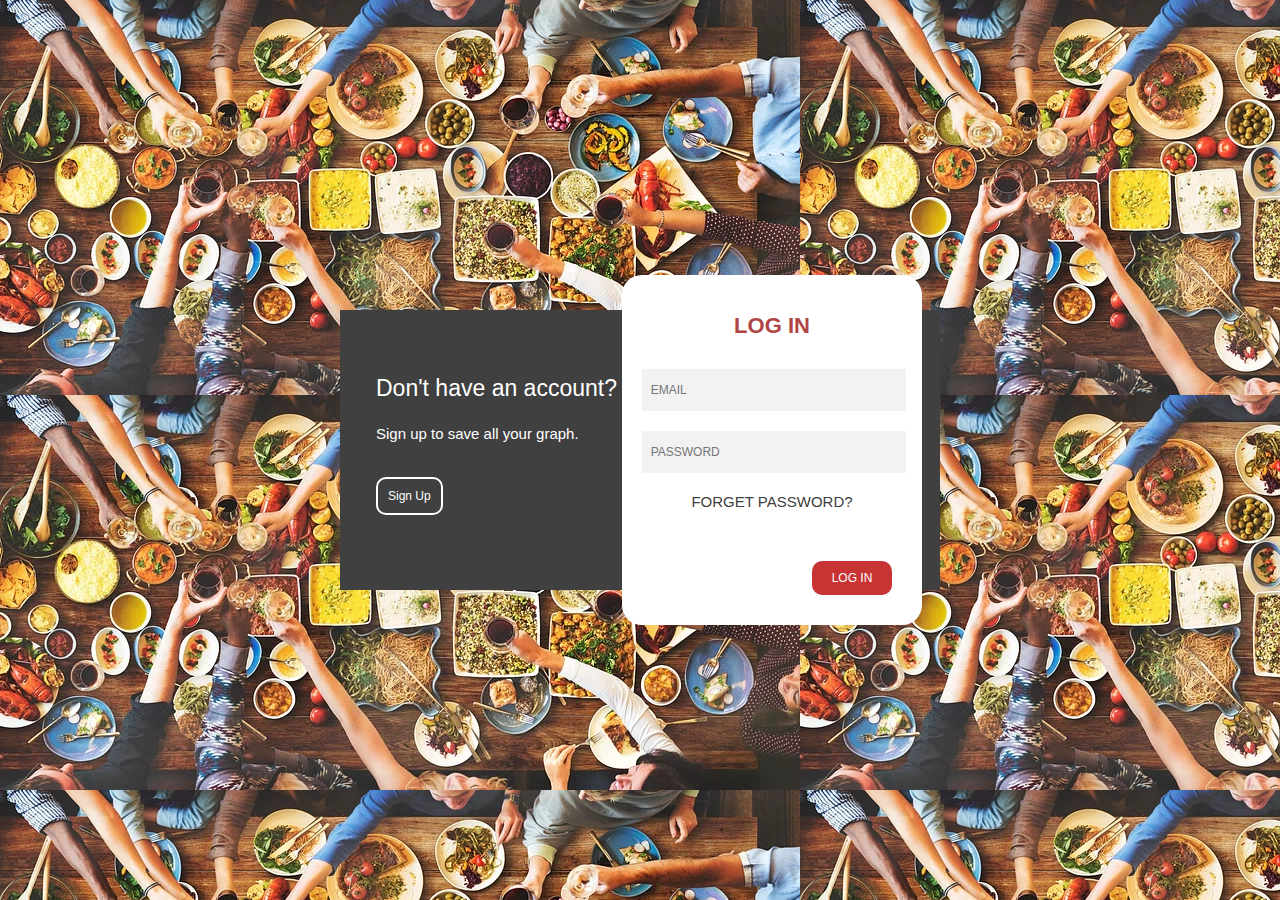
<file: intern2/index.html>
<!DOCTYPE html>
<html lang="en">
<head>
    <meta charset="UTF-8">
    <meta name="viewport" content="width=device-width, initial-scale=1.0">
    <title>Document</title>
    <link rel="stylesheet" href="login.css">
    <script src="https://ajax.googleapis.com/ajax/libs/jquery/3.5.1/jquery.min.js"></script>
</head>
<body>

    <div class="container">
      <div class="backbox">
        <div class="loginMsg">
          <div class="textcontent">
            <p class="title">Don't have an account?</p>
            <p>Sign up to save all your graph.</p>
            <button id="switch1">Sign Up</button>
          </div>
        </div>
        <div class="signupMsg visibility">
          <div class="textcontent">
            <p class="title">Have an account?</p>
            <p>Log in to see all your collection.</p>
            <button id="switch2">LOG IN</button>
          </div>
        </div>
      </div>
      <!-- backbox -->
  
      <div class="frontbox">
        <div class="login">
          <h2>LOG IN</h2>
          <div class="inputbox">
            <input type="text" name="email" placeholder="  EMAIL">
            <input type="password" name="password" placeholder="  PASSWORD">
          </div>
          <p>FORGET PASSWORD?</p>
          <button>LOG IN</button>
        </div>
  
        <div class="signup hide">
          <h2>SIGN UP</h2>
          <div class="inputbox">
            <input type="text" name="fullname" placeholder="  FULLNAME">
            <input type="text" name="email" placeholder="  EMAIL">
            <input type="password" name="password" placeholder="  PASSWORD">
          </div>
          <button>SIGN UP</button>
        </div>
  
      </div>
      <script>var $loginMsg = $('.loginMsg'),
        $login = $('.login'),
        $signupMsg = $('.signupMsg'),
        $signup = $('.signup'),
        $frontbox = $('.frontbox');
      
      $('#switch1').on('click', function() {
        $loginMsg.toggleClass("visibility");
        $frontbox.addClass("moving");
        $signupMsg.toggleClass("visibility");
      
        $signup.toggleClass('hide');
        $login.toggleClass('hide');
      })
      
      $('#switch2').on('click', function() {
        $loginMsg.toggleClass("visibility");
        $frontbox.removeClass("moving");
        $signupMsg.toggleClass("visibility");
      
        $signup.toggleClass('hide');
        $login.toggleClass('hide');
      })
      
      setTimeout(function(){
        $('#switch1').click()
      },1000)
      
      setTimeout(function(){
        $('#switch2').click()
      },3000)</script>
    </div>
  </body>
  
  </html>
</file>
<file: intern2/login.css>
body{
    background-color: #A8A8A8;
    background-image: url(czNmcy1wcml2YXRlL3Jhd3BpeGVsX2ltYWdlcy93ZWJzaXRlX2NvbnRlbnQvbHIvay02M2EtZHM1NTQ2NDUzNTM0NTM0Nl8yLmpwZw.webp);
    font-family: 'Roboto', sans-serif;
  }
  
  .container{
    width: 600px;
    height: 350px;
    position: absolute;
    top:50%;
    left:50%;
    transform: translate(-50%, -50%);
    display: inline-flex; 
  }
  .backbox{  
    background-color: #404040;
    width: 100%;
    height: 80%;
    position: absolute;
    transform: translate(0,-50%);
    top:50%;
    display: inline-flex;
  }
  
  .frontbox{
    background-color: white;
    border-radius: 20px;
    height: 100%;
    width: 50%;
    z-index: 10;
    position: absolute;
    right:0;
    margin-right: 3%;
    margin-left: 3%;
    transition: right .8s ease-in-out;
  }
  
  .moving{
    right:45%;
  }
  
  .loginMsg, .signupMsg{
    width: 50%;
    height: 100%;
    font-size: 15px;
    box-sizing: border-box;
  }
  
  .loginMsg .title,
  .signupMsg .title{
    font-weight: 300;
    font-size: 23px;
  }
  
  .loginMsg p,
  .signupMsg p {
    font-weight: 100;
  }
  
  .textcontent{
    color:white;
    margin-top:65px;
    margin-left: 12%;
  }
  
  .loginMsg button,
  .signupMsg button {
    background-color: #404040;
    border: 2px solid white;
    border-radius: 10px;
    color:white;
    font-size: 12px;
    box-sizing: content-box;
    font-weight: 300;
    padding:10px;
    margin-top: 20px;
  }
  
  .login, .signup{
    padding: 20px;
    text-align: center;
  }
  
  .login h2,
  .signup h2 {
    color: rgb(177, 69, 69);
    font-size:22px;
  }
  
  .inputbox{
    margin-top:30px; 
  }
  .login input, 
  .signup input {
    display: block;
    width: 100%;
    height: 40px;
    background-color: #f2f2f2;
    border: none;
    margin-bottom:20px;
    font-size: 12px;
  }
  
  .login button,
  .signup button{
    background-color: rgb(200, 52, 52);
    border: none;
    color:white;
    font-size: 12px;
    font-weight: 300;
    box-sizing: content-box;
    padding:10px;
    border-radius: 10px;
    width: 60px;
    position: absolute;
    right:30px;
    bottom: 30px;
    cursor: pointer;
  }
  
  /* Fade In & Out*/
  .login p {
    cursor: pointer;
    color:#404040;
    font-size:15px;
  }
  
  .loginMsg, .signupMsg{
    /*opacity: 1;*/
    transition: opacity .8s ease-in-out;
  }
  
  .visibility{
    opacity: 0;
  }
  
  .hide{
    display: none;
  }
</file>
